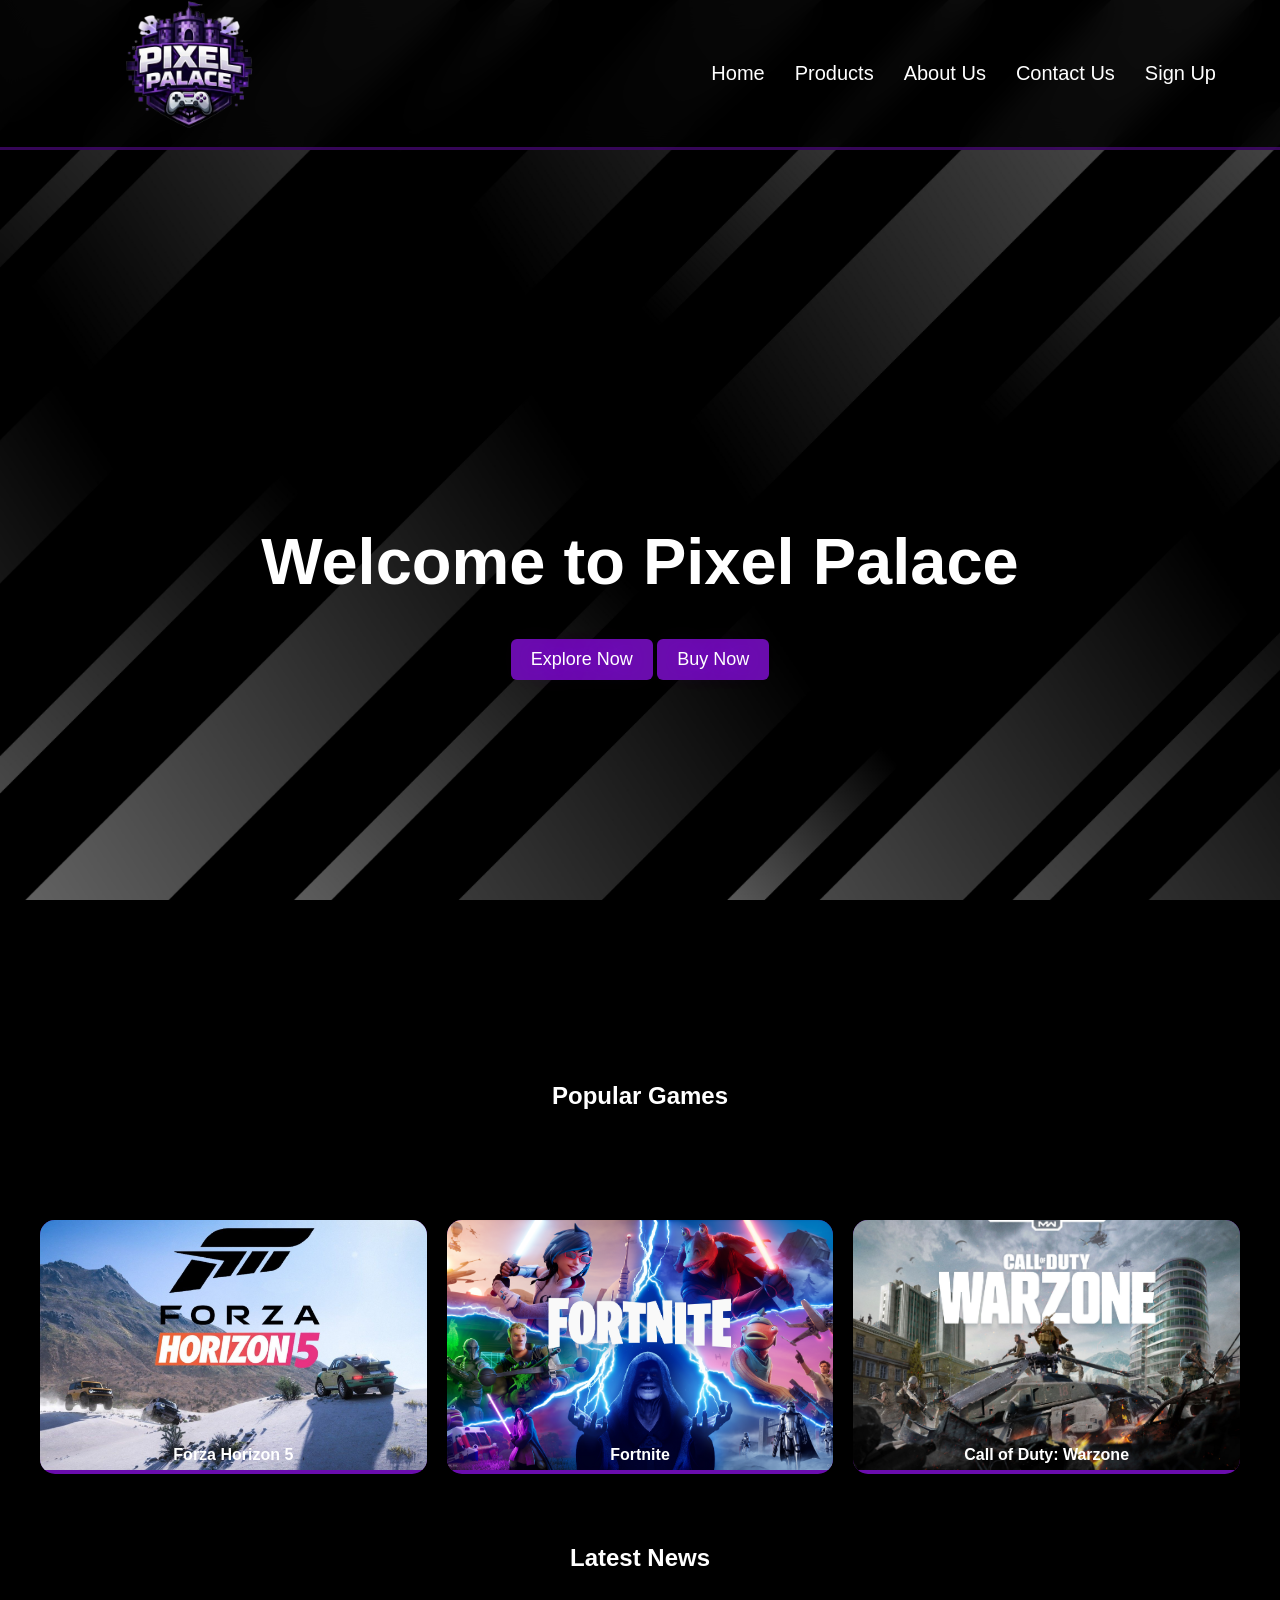
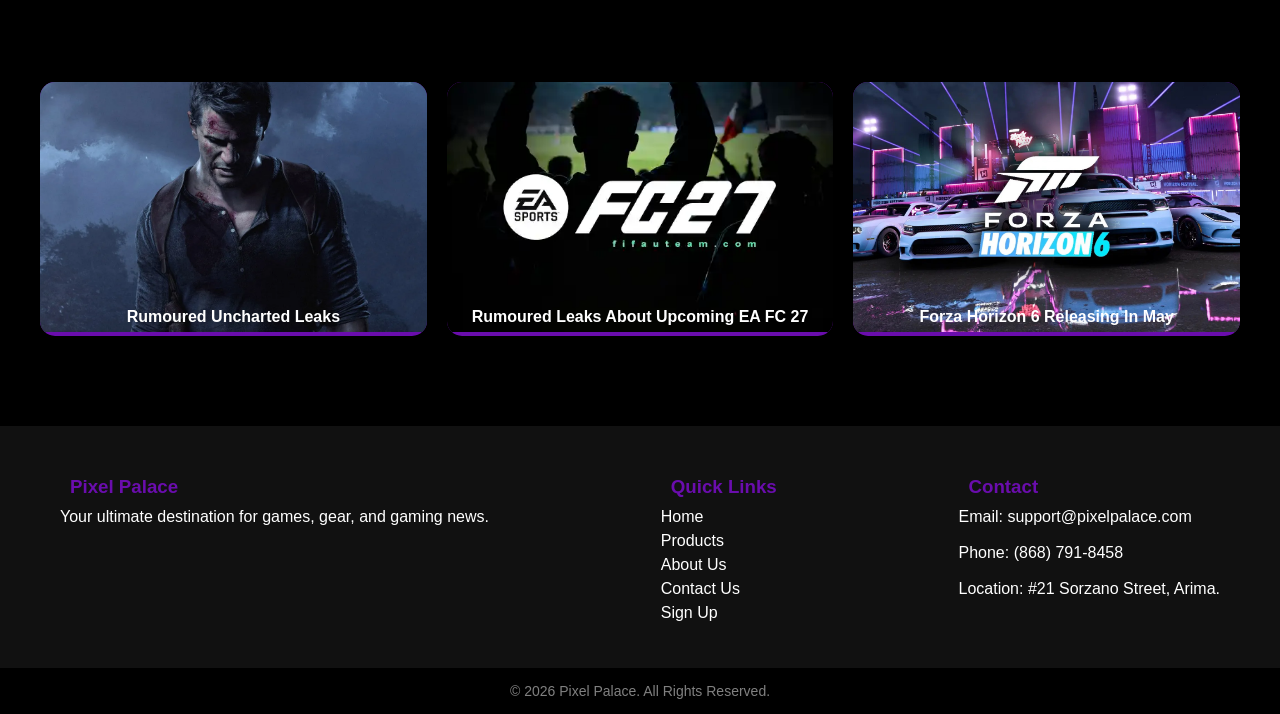
<file: index.html>
<!DOCTYPE html>
<html lang='en'>
  <head>
    <meta charset='UTF-8'/>
    <title>Home Page - Pixel Palace</title>
    <link rel='stylesheet' href='styles.css'/>
    <meta name="viewport" content="width=device-width, initial-scale=1.0">
  </head>
<body>
    <h2 style="text-align:center; padding:1px"></h2>

    <nav aria-label="Main navigation">
      <div class="logo">
        <img src="images/logo.png" alt="Pixel Palace Logo">
      </div>
      <ul class="nav-links">
        <li><a href="index.html" aria-label="Go to Home page">Home</a></li>
        <li><a href="products.html" aria-label="View Products page">Products</a></li>
        <li><a href="about.html" aria-label="Learn more About Us">About Us</a></li>
        <li><a href="contact.html" aria-label="Open Contact Us page">Contact Us</a></li>
        <li><a href="signup.html" aria-label="Go to Sign Up page">Sign Up</a></li>
      </ul>
    </nav>

    <div class="hero">
      <div class="content">
        <h1>Welcome to Pixel Palace</h1>
        <a href="#" class="btn" aria-label="Explore Pixel Palace Games" onclick="scrollToGames(); return false;">Explore Now</a>
        <a href="products.html" class="btn buy-btn" aria-label="Buy products from Pixel Palace">Buy Now</a>
      </div>
    </div>

    <h2 id="popular-games">Popular Games</h2>
    <section class="games-showcase" aria-label="Popular games showcase">
      <div class="gamescard">
        <img src="images/forza2.jpg" alt="Forza Horizon 5 cover art" aria-hidden="true">
        <p>Forza Horizon 5</p>
      </div>
      <div class="gamescard">
        <img src="images/fortnite2.jpg" alt="Fortnite">
        <p>Fortnite</p>
      </div>
      <div class="gamescard">
        <img src="images/warzone.jpg" alt="Call of Duty: Warzone">
        <p>Call of Duty: Warzone</p>
      </div>
    </section>

    <h2>Latest News</h2>
    <section class="news-showcase" aria-label="Latest gaming news">
      <div class="newscard">
        <img src="images/uncharted.png" alt="Uncharted Leaks">
        <p>Rumoured Uncharted Leaks</p>
      </div>
      <div class="newscard">
        <img src="images/fifa2.png" alt="EA FC 27">
        <p>Rumoured Leaks About Upcoming EA FC 27</p>
      </div>
      <div class="newscard">
        <img src="images/forza.jpg" alt="Forza Horizon 6">
        <p>Forza Horizon 6 Releasing In May</p>
      </div>
    </section>

    <footer class="footer" role="contentinfo">
      <div class="footer-container">
        <div class="footer-section" aria-label="About Pixel Palace">
          <h3>Pixel Palace</h3>
          <p>Your ultimate destination for games, gear, and gaming news.</p>
        </div>

        <div class="footer-section" aria-label="Quick Links">
          <h3>Quick Links</h3>
          <ul>
            <li><a href="index.html" aria-label="Go to Home page">Home</a></li>
            <li><a href="products.html" aria-label="View Products page">Products</a></li>
            <li><a href="about.html" aria-label="Learn more About Us">About Us</a></li>
            <li><a href="contact.html" aria-label="Open Contact Us page">Contact Us</a></li>
            <li><a href="signup.html" aria-label="Go to Sign Up page">Sign Up</a></li>
          </ul>
        </div>

        <div class="footer-section" aria-label="Contact Information">
          <h3>Contact</h3>
          <p>Email: support@pixelpalace.com</p>
          <br>
          <p>Phone: (868) 791-8458</p>
          <br>
          <p>Location: #21 Sorzano Street, Arima.</p>
        </div>
      </div>

      <div class="footer-bottom">
        <p>© 2026 Pixel Palace. All Rights Reserved.</p>
      </div>
    </footer>

    <script src="java.js"></script>
</body>
</html>
</file>
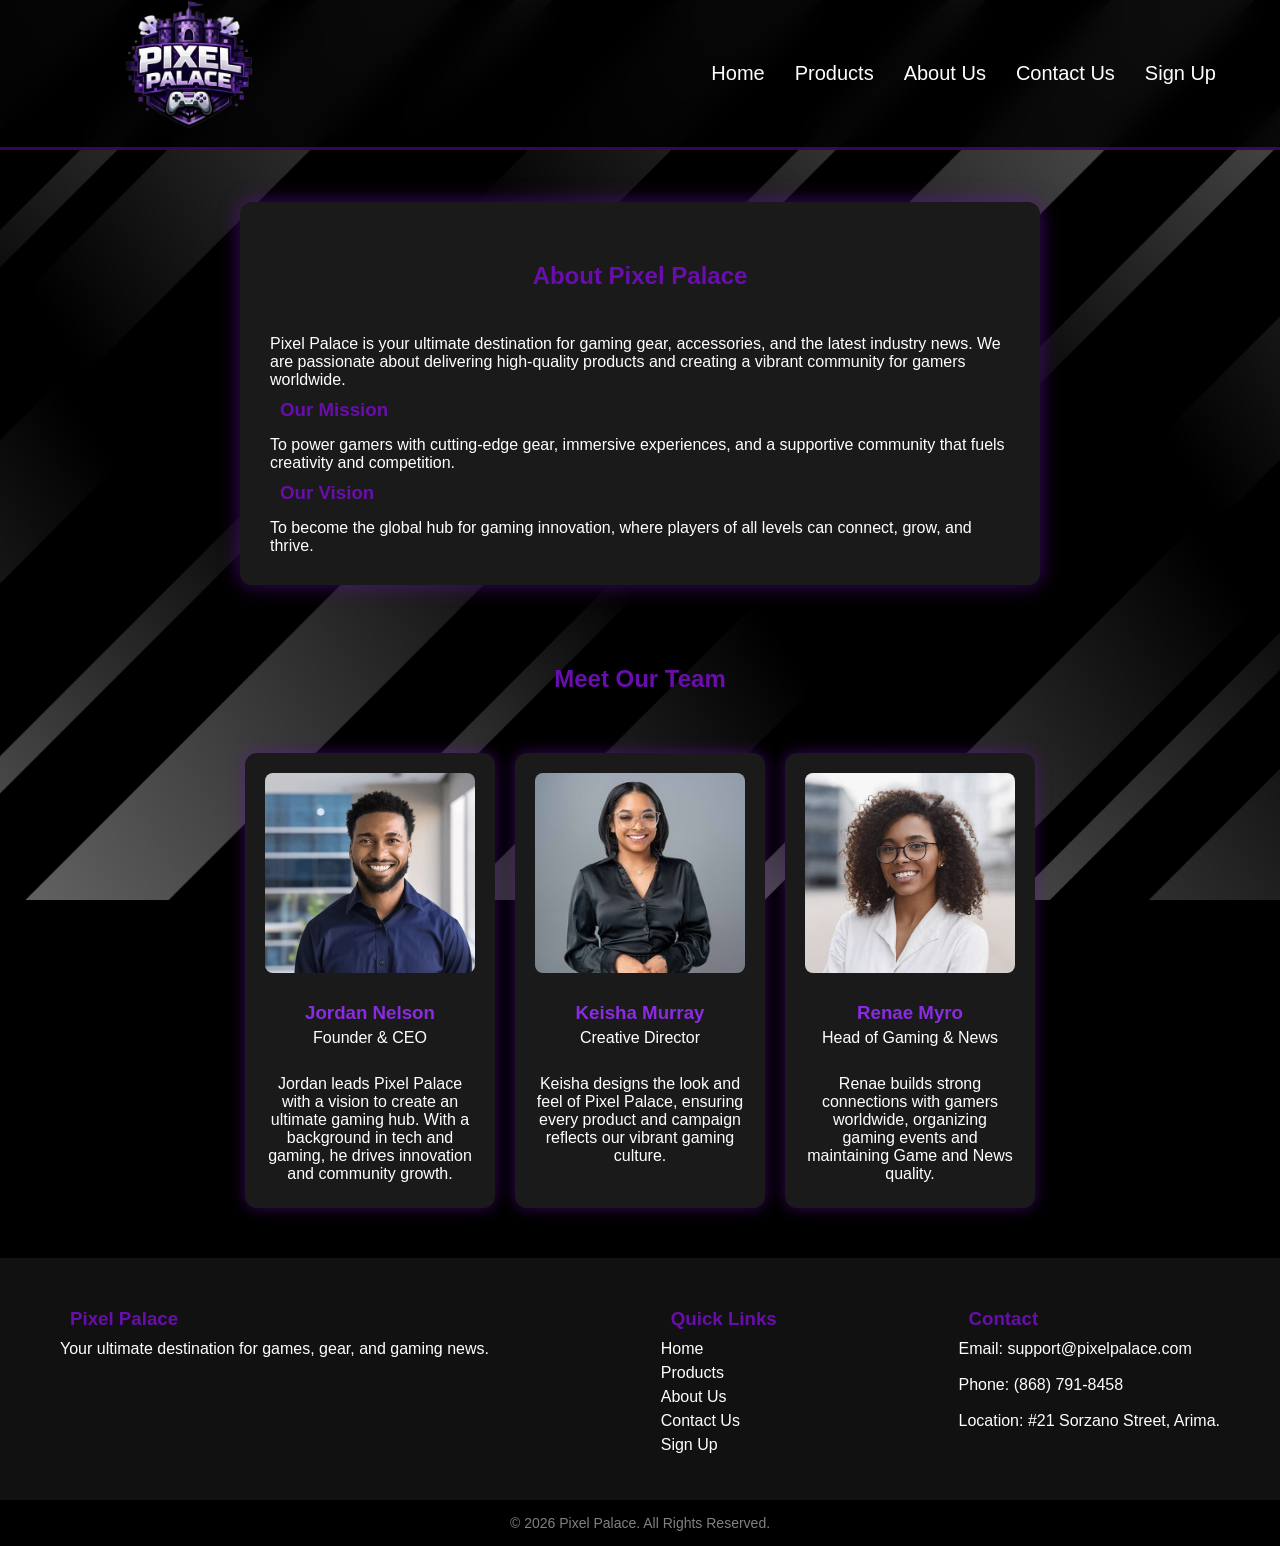
<file: about.html>
<!DOCTYPE html>
<html lang="en">
<head>
  <meta charset="UTF-8">
  <title>About Us - Pixel Palace</title>
  <link rel="stylesheet" href="styles.css">
  <meta name="viewport" content="width=device-width, initial-scale=1.0">
</head>
<body>
  <h2 style="text-align:center; padding:1px"></h2>

    <nav aria-label="Main navigation">
      <div class="logo">
        <img src="images/logo.png" alt="Pixel Palace Logo">
      </div>
      <ul class="nav-links">
        <li><a href="index.html" aria-label="Go to Home page">Home</a></li>
        <li><a href="products.html" aria-label="View Products page">Products</a></li>
        <li><a href="about.html" aria-label="Learn more About Us">About Us</a></li>
        <li><a href="contact.html" aria-label="Open Contact Us page">Contact Us</a></li>
        <li><a href="signup.html" aria-label="Go to Sign Up page">Sign Up</a></li>
      </ul>
    </nav>

  <section class="about">
    <h2>About Pixel Palace</h2>
    <p>Pixel Palace is your ultimate destination for gaming gear, accessories, and the latest industry news. We are passionate about delivering high-quality products and creating a vibrant community for gamers worldwide.</p>

    <h3>Our Mission</h3>
    <p>To power gamers with cutting-edge gear, immersive experiences, and a supportive community that fuels creativity and competition.</p>

    <h3>Our Vision</h3>
    <p>To become the global hub for gaming innovation, where players of all levels can connect, grow, and thrive.</p>
  </section>

  <section class="team">
    <h2>Meet Our Team</h2>
    <div class="team-grid">
      <div class="team-member">
        <img src="images/jordan.jpg" alt="Jordan - Founder & CEO">
        <h3>Jordan Nelson</h3>
        <p>Founder & CEO</p>
        <br>
        <p>Jordan leads Pixel Palace with a vision to create an ultimate gaming hub. With a background in tech and gaming, he drives innovation and community growth.</p>
      </div>

      <div class="team-member">
        <img src="images/keisha.jpg" alt="Keisha - Creative Director">
        <h3>Keisha Murray</h3>
        <p>Creative Director</p>
        <br>
        <p>Keisha designs the look and feel of Pixel Palace, ensuring every product and campaign reflects our vibrant gaming culture.</p>
      </div>

      <div class="team-member">
        <img src="images/renae.jpg" alt="Renae - Head of Gaming & News">
        <h3>Renae Myro</h3>
        <p>Head of Gaming & News</p>
        <br>
        <p>Renae builds strong connections with gamers worldwide, organizing gaming events and maintaining Game and News quality.</p>
      </div>
    </div>
  </section>

  <footer class="footer" role="contentinfo">
      <div class="footer-container">
        <div class="footer-section" aria-label="About Pixel Palace">
          <h3>Pixel Palace</h3>
          <p>Your ultimate destination for games, gear, and gaming news.</p>
        </div>

        <div class="footer-section" aria-label="Quick Links">
          <h3>Quick Links</h3>
          <ul>
            <li><a href="index.html" aria-label="Go to Home page">Home</a></li>
            <li><a href="products.html" aria-label="View Products page">Products</a></li>
            <li><a href="about.html" aria-label="Learn more About Us">About Us</a></li>
            <li><a href="contact.html" aria-label="Open Contact Us page">Contact Us</a></li>
            <li><a href="signup.html" aria-label="Go to Sign Up page">Sign Up</a></li>
          </ul>
        </div>

        <div class="footer-section" aria-label="Contact Information">
          <h3>Contact</h3>
          <p>Email: support@pixelpalace.com</p>
          <br>
          <p>Phone: (868) 791-8458</p>
          <br>
          <p>Location: #21 Sorzano Street, Arima.</p>
        </div>
      </div>

      <div class="footer-bottom">
        <p>© 2026 Pixel Palace. All Rights Reserved.</p>
      </div>
    </footer>

    <script src="java.js"></script>
</body>
</html>
</file>
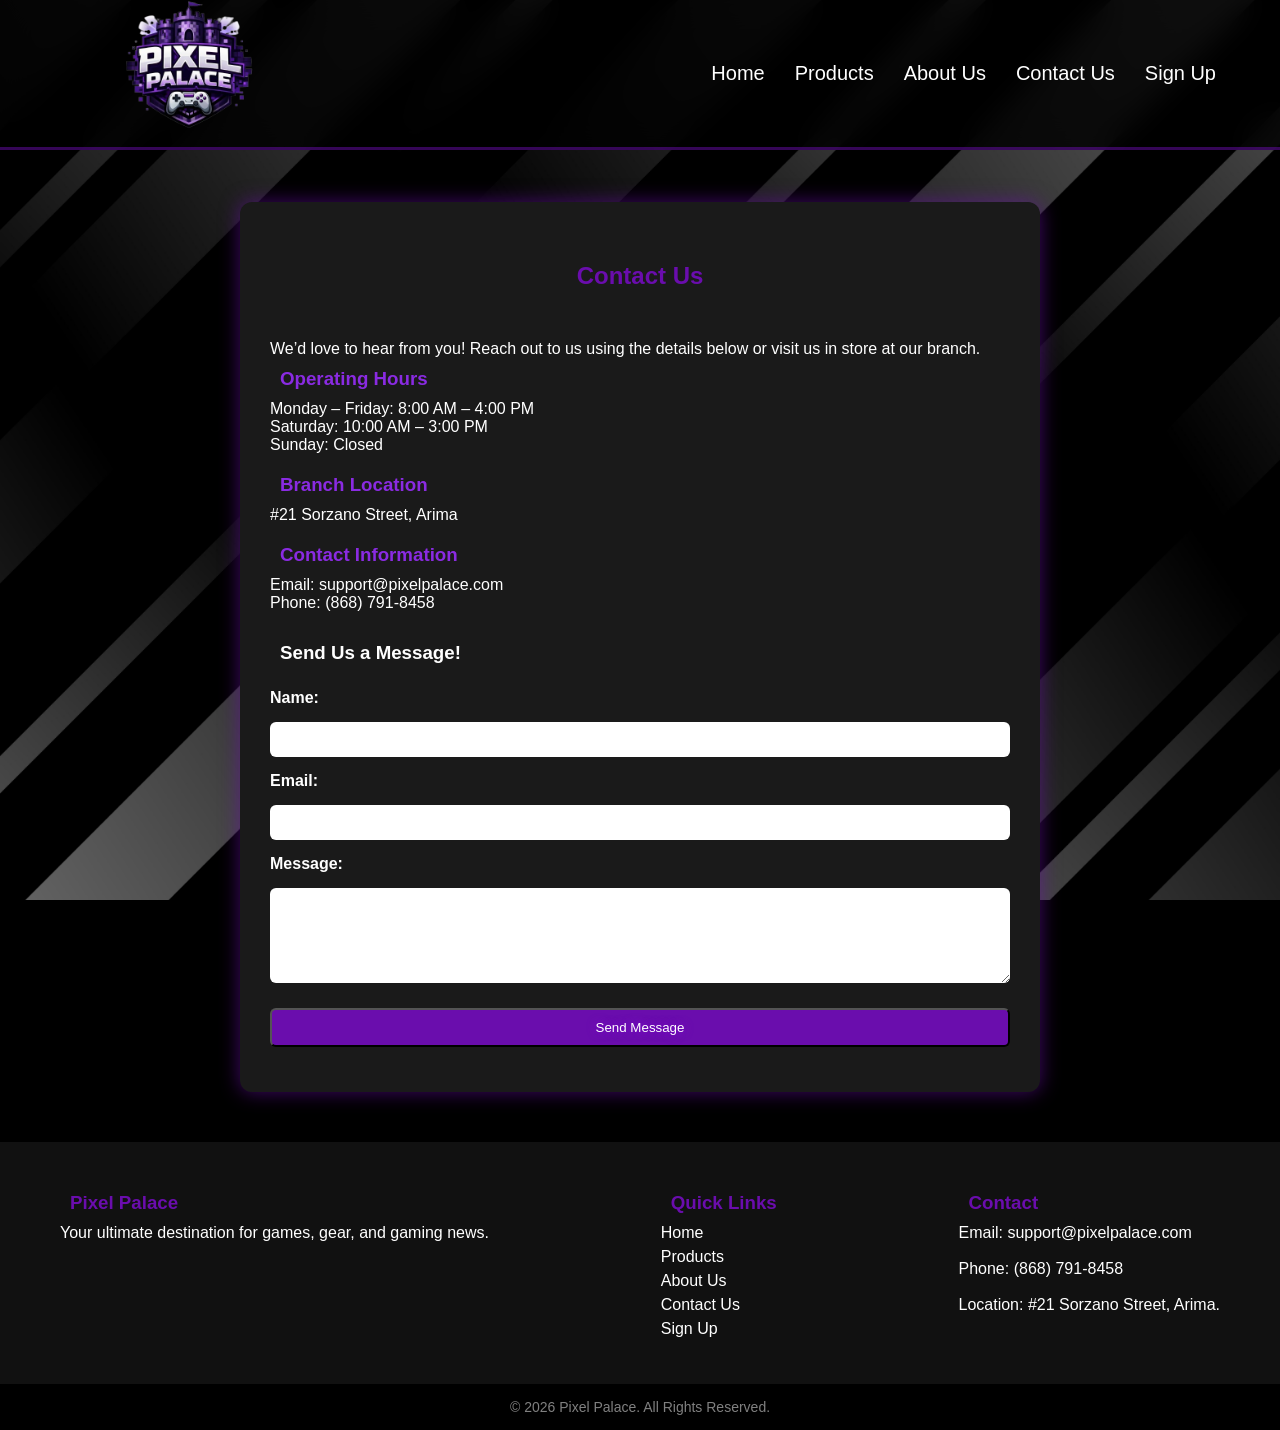
<file: contact.html>
<!DOCTYPE html>
<html lang="en">
<head>
  <meta charset="UTF-8">
  <title>Contact Us - Pixel Palace</title>
  <link rel="stylesheet" href="styles.css">
  <meta name="viewport" content="width=device-width, initial-scale=1.0">
</head>
<body>
  <h2 style="text-align:center; padding:1px"></h2>

    <nav aria-label="Main navigation">
      <div class="logo">
        <img src="images/logo.png" alt="Pixel Palace Logo">
      </div>
      <ul class="nav-links">
        <li><a href="index.html" aria-label="Go to Home page">Home</a></li>
        <li><a href="products.html" aria-label="View Products page">Products</a></li>
        <li><a href="about.html" aria-label="Learn more About Us">About Us</a></li>
        <li><a href="contact.html" aria-label="Open Contact Us page">Contact Us</a></li>
        <li><a href="signup.html" aria-label="Go to Sign Up page">Sign Up</a></li>
      </ul>
    </nav>

  <section class="contact">
    <h2>Contact Us</h2>
    <p>We’d love to hear from you! Reach out to us using the details below or visit us in store at our branch.</p>

    <div class="contact-details">
      <h3>Operating Hours</h3>
      <p>Monday – Friday: 8:00 AM – 4:00 PM</p>
      <p>Saturday: 10:00 AM – 3:00 PM</p>
      <p>Sunday: Closed</p>
    </div>

    <div class="contact-details">
      <h3>Branch Location</h3>
      <p>#21 Sorzano Street, Arima</p>
    </div>

    <div class="contact-details">
      <h3>Contact Information</h3>
      <p>Email: support@pixelpalace.com</p>
      <p>Phone: (868) 791-8458</p>
    </div>

    <form>
      <h3>Send Us a Message!</h3>
      <label for="name">Name:</label>
      <input type="text" id="name" required>

      <label for="email">Email:</label>
      <input type="email" id="email" required>

      <label for="message">Message:</label>
      <textarea id="message" rows="5" required></textarea>

      <button class="btn">Send Message</button>
    </form>
      <!-- Message Sent Place Holder -->
<div id="contactSuccess" class="success-message"></div>
  </section>

  <footer class="footer" role="contentinfo">
      <div class="footer-container">
        <div class="footer-section" aria-label="About Pixel Palace">
          <h3>Pixel Palace</h3>
          <p>Your ultimate destination for games, gear, and gaming news.</p>
        </div>

        <div class="footer-section" aria-label="Quick Links">
          <h3>Quick Links</h3>
          <ul>
            <li><a href="index.html" aria-label="Go to Home page">Home</a></li>
            <li><a href="products.html" aria-label="View Products page">Products</a></li>
            <li><a href="about.html" aria-label="Learn more About Us">About Us</a></li>
            <li><a href="contact.html" aria-label="Open Contact Us page">Contact Us</a></li>
            <li><a href="signup.html" aria-label="Go to Sign Up page">Sign Up</a></li>
          </ul>
        </div>

        <div class="footer-section" aria-label="Contact Information">
          <h3>Contact</h3>
          <p>Email: support@pixelpalace.com</p>
          <br>
          <p>Phone: (868) 791-8458</p>
          <br>
          <p>Location: #21 Sorzano Street, Arima.</p>
        </div>
      </div>

      <div class="footer-bottom">
        <p>© 2026 Pixel Palace. All Rights Reserved.</p>
      </div>
    </footer>

    <script src="java.js"></script>
</body>
</html>
</file>
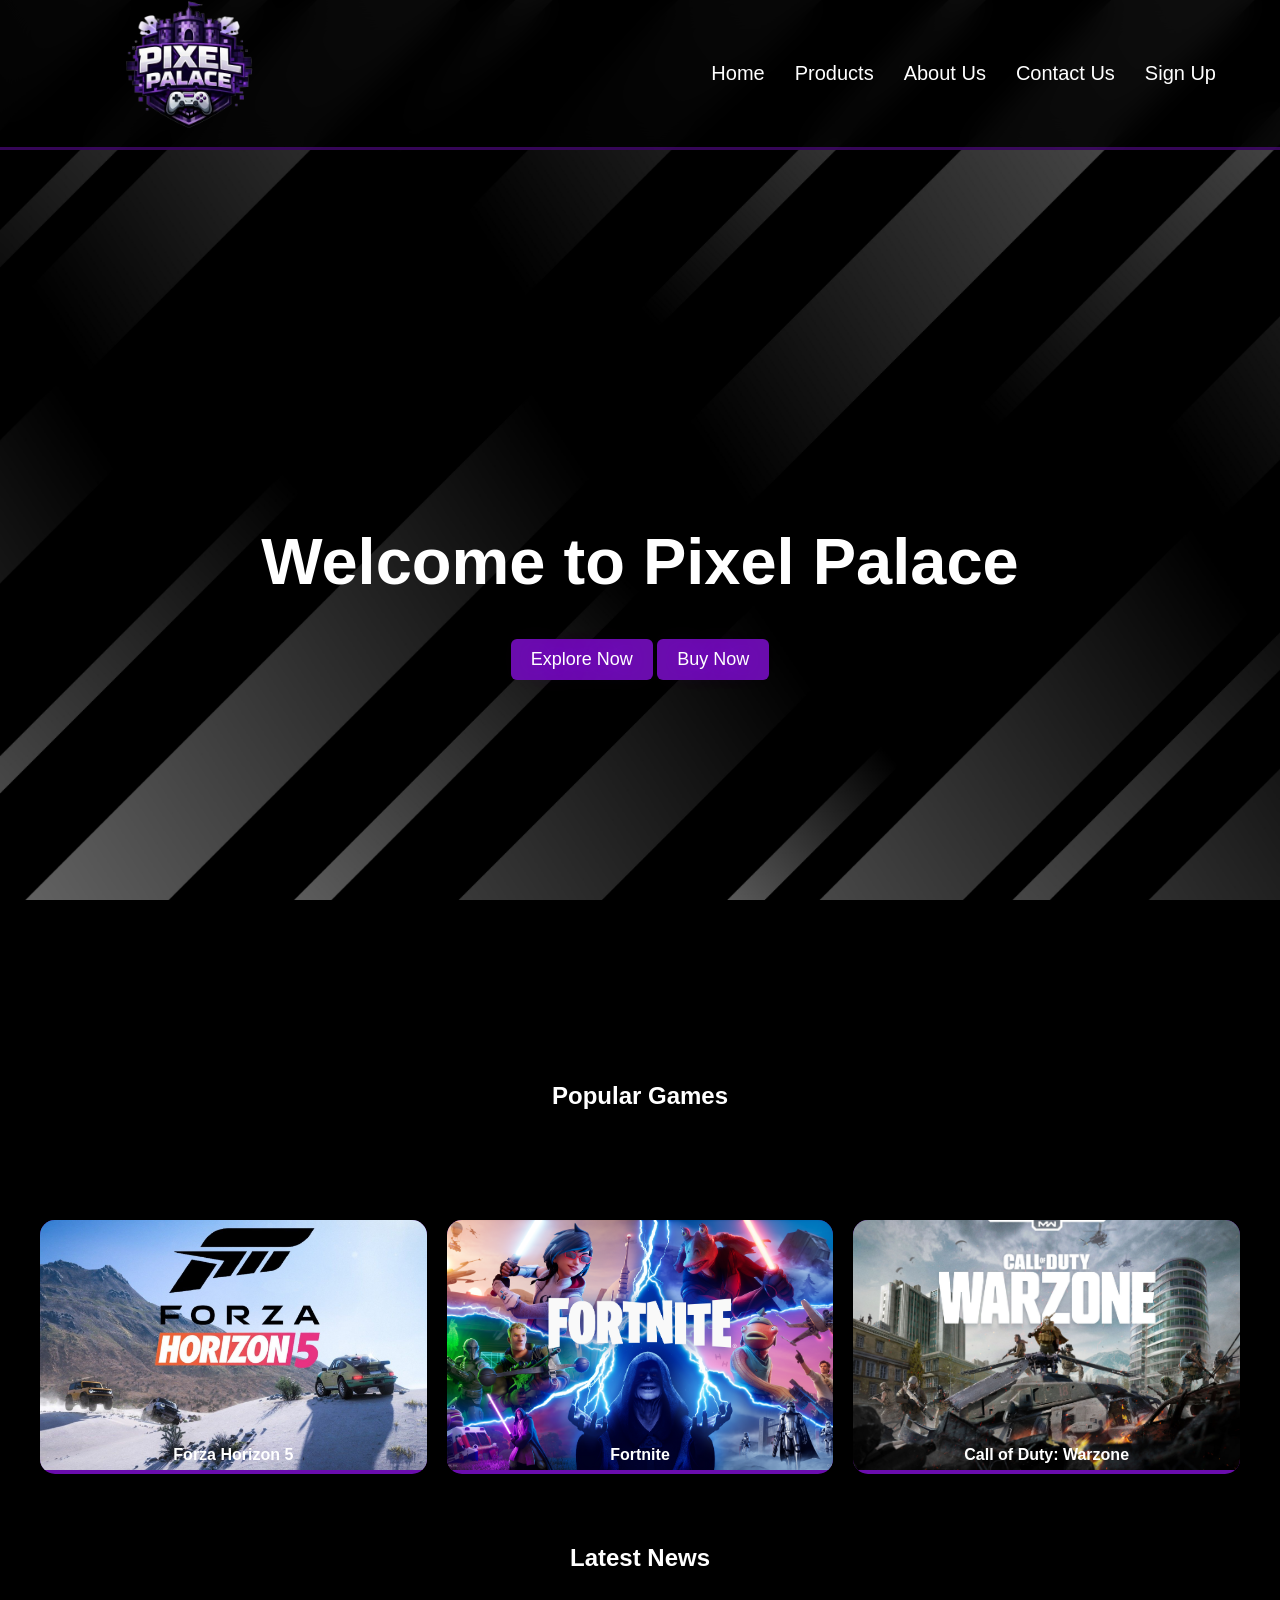
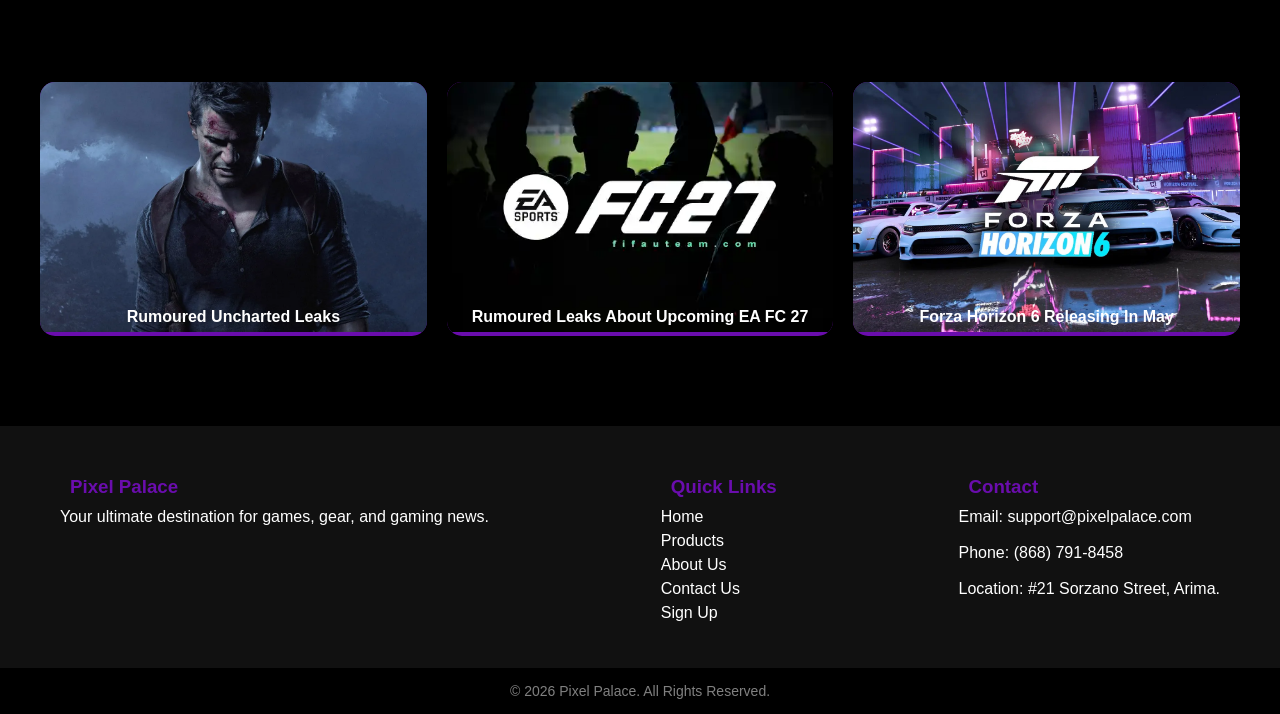
<file: homepage.html>
<!DOCTYPE html>
<html lang='en'>
  <head>
    <meta charset='UTF-8'/>
    <title>Home Page - Pixel Palace</title>
    <link rel='stylesheet' href='styles.css'/>
  </head>
<body>
    <h2 style="text-align:center; padding:1px"></h2>

    <nav aria-label="Main navigation">
      <div class="logo">
        <img src="images/logo.png" alt="Pixel Palace Logo">
      </div>
      <ul class="nav-links">
        <li><a href="homepage.html" aria-label="Go to Home page">Home</a></li>
        <li><a href="products.html" aria-label="View Products page">Products</a></li>
        <li><a href="about.html" aria-label="Learn more About Us">About Us</a></li>
        <li><a href="contact.html" aria-label="Open Contact Us page">Contact Us</a></li>
        <li><a href="signup.html" aria-label="Go to Sign Up page">Sign Up</a></li>
      </ul>
    </nav>

    <div class="hero">
      <div class="content">
        <h1>Welcome to Pixel Palace</h1>
        <a href="#" class="btn" aria-label="Explore Pixel Palace Games" onclick="scrollToGames(); return false;">Explore Now</a>
        <a href="products.html" class="btn buy-btn" aria-label="Buy products from Pixel Palace">Buy Now</a>
      </div>
    </div>

    <h2 id="popular-games">Popular Games</h2>
    <section class="games-showcase" aria-label="Popular games showcase">
      <div class="gamescard">
        <img src="images/forza2.jpg" alt="Forza Horizon 5 cover art" aria-hidden="true">
        <p>Forza Horizon 5</p>
      </div>
      <div class="gamescard">
        <img src="images/fortnite2.jpg" alt="Fortnite">
        <p>Fortnite</p>
      </div>
      <div class="gamescard">
        <img src="images/warzone.jpg" alt="Call of Duty: Warzone">
        <p>Call of Duty: Warzone</p>
      </div>
    </section>

    <h2>Latest News</h2>
    <section class="news-showcase" aria-label="Latest gaming news">
      <div class="newscard">
        <img src="images/uncharted.png" alt="Uncharted Leaks">
        <p>Rumoured Uncharted Leaks</p>
      </div>
      <div class="newscard">
        <img src="images/fifa2.png" alt="EA FC 27">
        <p>Rumoured Leaks About Upcoming EA FC 27</p>
      </div>
      <div class="newscard">
        <img src="images/forza.jpg" alt="Forza Horizon 6">
        <p>Forza Horizon 6 Releasing In May</p>
      </div>
    </section>

    <footer class="footer" role="contentinfo">
      <div class="footer-container">
        <div class="footer-section" aria-label="About Pixel Palace">
          <h3>Pixel Palace</h3>
          <p>Your ultimate destination for games, gear, and gaming news.</p>
        </div>

        <div class="footer-section" aria-label="Quick Links">
          <h3>Quick Links</h3>
          <ul>
            <li><a href="homepage.html" aria-label="Go to Home page">Home</a></li>
            <li><a href="products.html" aria-label="View Products page">Products</a></li>
            <li><a href="about.html" aria-label="Learn more About Us">About Us</a></li>
            <li><a href="contact.html" aria-label="Open Contact Us page">Contact Us</a></li>
            <li><a href="signup.html" aria-label="Go to Sign Up page">Sign Up</a></li>
          </ul>
        </div>

        <div class="footer-section" aria-label="Contact Information">
          <h3>Contact</h3>
          <p>Email: support@pixelpalace.com</p>
          <br>
          <p>Phone: (868) 791-8458</p>
          <br>
          <p>Location: #21 Sorzano Street, Arima.</p>
        </div>
      </div>

      <div class="footer-bottom">
        <p>© 2026 Pixel Palace. All Rights Reserved.</p>
      </div>
    </footer>

    <script src="java.js"></script>
</body>
</html>
</file>
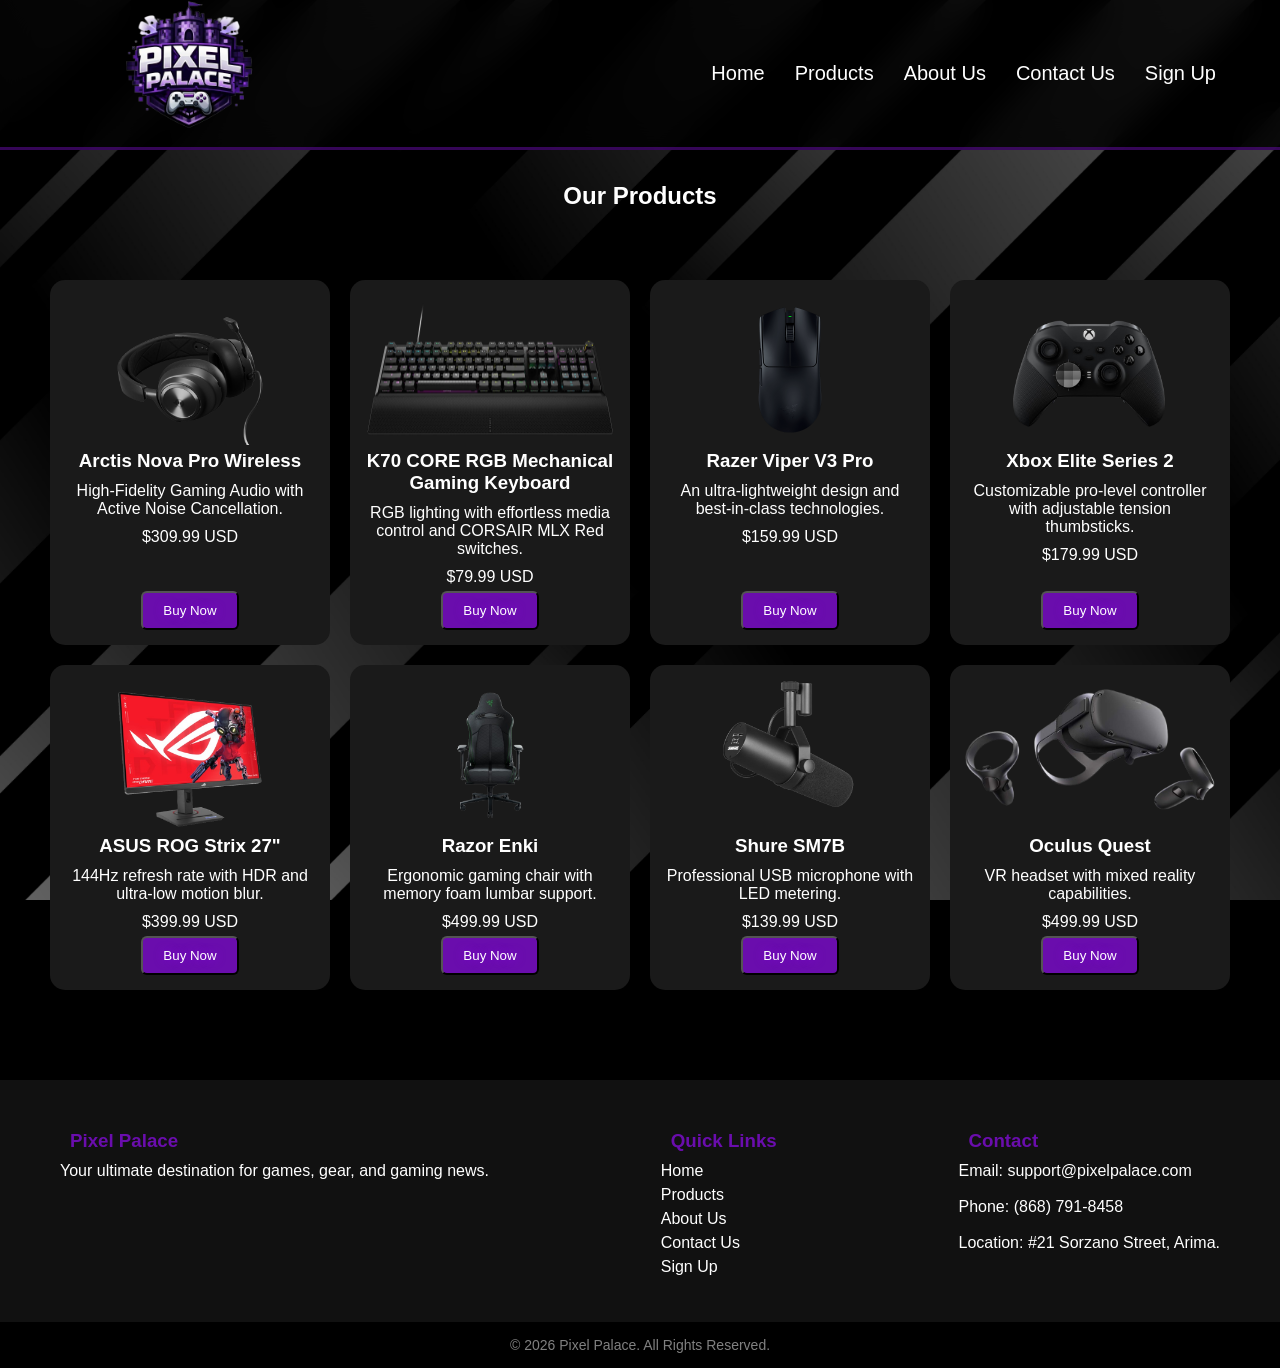
<file: products.html>
<!DOCTYPE html>
<html lang='en'>
  <head>
    <meta charset='UTF-8'/>
    <title>Products - Pixel Palace</title>
    <meta name="viewport" content="width=device-width, initial-scale=1.0">
    
   </head><link rel='stylesheet' href = 'styles.css'/>
<section>

       <body>
    <h2 style="text-align:center; padding:1px"></h2>

    <nav aria-label="Main navigation">
      <div class="logo">
        <img src="images/logo.png" alt="Pixel Palace Logo">
      </div>
      <ul class="nav-links">
        <li><a href="index.html" aria-label="Go to Home page">Home</a></li>
        <li><a href="products.html" aria-label="View Products page">Products</a></li>
        <li><a href="about.html" aria-label="Learn more About Us">About Us</a></li>
        <li><a href="contact.html" aria-label="Open Contact Us page">Contact Us</a></li>
        <li><a href="signup.html" aria-label="Go to Sign Up page">Sign Up</a></li>
      </ul>
    </nav>
<h2>Our Products</h2>

<section class="products">
  <div class="grid">

    <div class="card">
      <img src="images/headset2.png" alt="Gaming Headset">
      <h3>Arctis Nova Pro Wireless</h3>
      <p>High-Fidelity Gaming Audio with Active Noise Cancellation.</p>
      <p>$309.99 USD</p>
      <button class="btn">Buy Now</button>
    </div>

    <div class="card">
      <img src="images/keyboard.png" alt="Mechanical Keyboard">
      <h3>K70 CORE RGB Mechanical Gaming Keyboard</h3>
      <p>RGB lighting with effortless media control and CORSAIR MLX Red switches.</p>
      <p>$79.99 USD</p>
      <button class="btn">Buy Now</button>
    </div>

    <div class="card">
      <img src="images/mouse.png" alt="Gaming Mouse">
      <h3>Razer Viper V3 Pro</h3>
      <p>An ultra-lightweight design and best-in-class technologies.</p>
      <p>$159.99 USD</p>
      <button class="btn">Buy Now</button>
    </div>

    <div class="card">
      <img src="images/controller.png" alt="Gaming Controller">
      <h3>Xbox Elite Series 2</h3>
      <p>Customizable pro-level controller with adjustable tension thumbsticks.</p>
      <p>$179.99 USD</p>
      <button class="btn">Buy Now</button>
    </div>

    <div class="card">
      <img src="images/monitor.png" alt="Gaming Monitor">
      <h3>ASUS ROG Strix 27"</h3>
      <p>144Hz refresh rate with HDR and ultra-low motion blur.</p>
      <p>$399.99 USD</p>
      <button class="btn">Buy Now</button>
    </div>

    <div class="card">
      <img src="images/chair.png" alt="Gaming Chair">
      <h3>Razor Enki</h3>
      <p>Ergonomic gaming chair with memory foam lumbar support.</p>
      <p>$499.99 USD</p>
      <button class="btn">Buy Now</button>
    </div>

    <div class="card">
      <img src="images/mic.png" alt="Gaming Microphone">
      <h3>Shure SM7B</h3>
      <p>Professional USB microphone with LED metering.</p>
      <p>$139.99 USD</p>
      <button class="btn">Buy Now</button>
    </div>

    <div class="card">
      <img src="images/vr.png" alt="VR Headset">
      <h3>Oculus Quest</h3>
      <p>VR headset with mixed reality capabilities.</p>
      <p>$499.99 USD</p>
      <button class="btn">Buy Now</button>
    </div>

  </div>
</section>


<footer class="footer" role="contentinfo">
      <div class="footer-container">
        <div class="footer-section" aria-label="About Pixel Palace">
          <h3>Pixel Palace</h3>
          <p>Your ultimate destination for games, gear, and gaming news.</p>
        </div>

        <div class="footer-section" aria-label="Quick Links">
          <h3>Quick Links</h3>
          <ul>
            <li><a href="index.html" aria-label="Go to Home page">Home</a></li>
            <li><a href="products.html" aria-label="View Products page">Products</a></li>
            <li><a href="about.html" aria-label="Learn more About Us">About Us</a></li>
            <li><a href="contact.html" aria-label="Open Contact Us page">Contact Us</a></li>
            <li><a href="signup.html" aria-label="Go to Sign Up page">Sign Up</a></li>
          </ul>
        </div>

        <div class="footer-section" aria-label="Contact Information">
          <h3>Contact</h3>
          <p>Email: support@pixelpalace.com</p>
          <br>
          <p>Phone: (868) 791-8458</p>
          <br>
          <p>Location: #21 Sorzano Street, Arima.</p>
        </div>
      </div>

      <div class="footer-bottom">
        <p>© 2026 Pixel Palace. All Rights Reserved.</p>
      </div>
    </footer>

    <script src="java.js"></script>
</body>
</html>
</file>
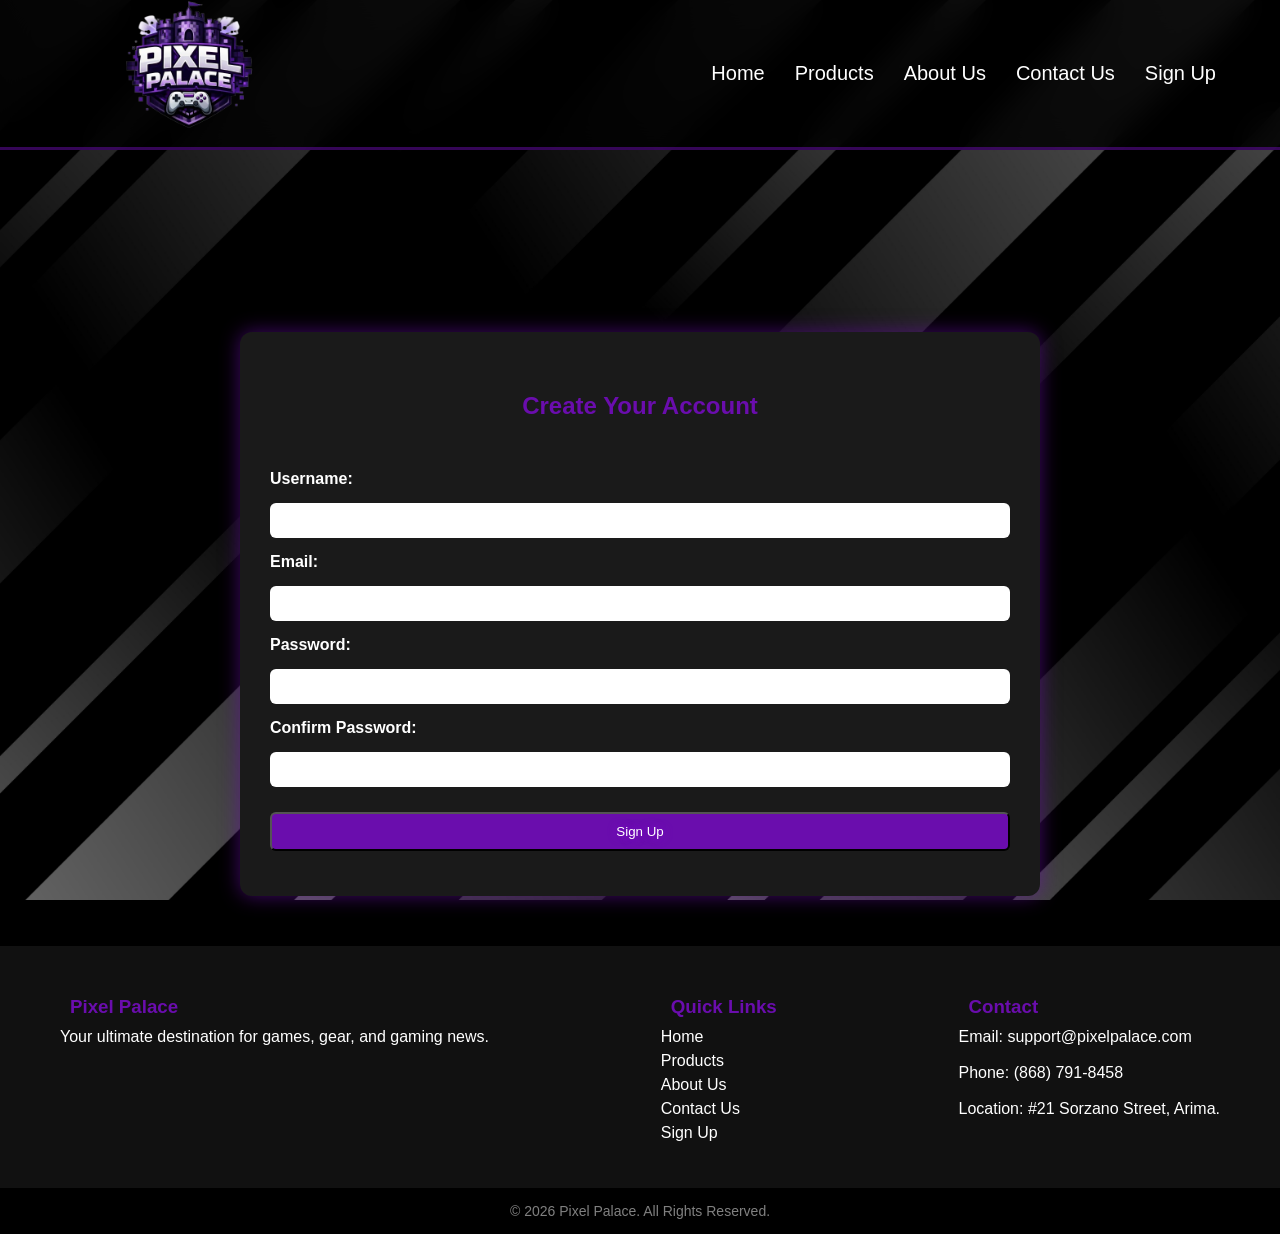
<file: signup.html>
<!DOCTYPE html>
<html lang="en">
<head>
  <meta charset="UTF-8">
  <title>Sign Up - Pixel Palace</title>
  <link rel="stylesheet" href="styles.css">
  <meta name="viewport" content="width=device-width, initial-scale=1.0">
  
  <script src="java.js" defer></script>
</head>
<body>
   <h2 style="text-align:center; padding:1px"></h2>

    <nav aria-label="Main navigation">
      <div class="logo">
        <img src="images/logo.png" alt="Pixel Palace Logo">
      </div>
      <ul class="nav-links">
        <li><a href="index.html" aria-label="Go to Home page">Home</a></li>
        <li><a href="products.html" aria-label="View Products page">Products</a></li>
        <li><a href="about.html" aria-label="Learn more About Us">About Us</a></li>
        <li><a href="contact.html" aria-label="Open Contact Us page">Contact Us</a></li>
        <li><a href="signup.html" aria-label="Go to Sign Up page">Sign Up</a></li>
      </ul>
    </nav>

  <section class="signup">
    <h2>Create Your Account</h2>
    <form id="signupForm">
      <label for="username">Username:</label>
      <input type="text" id="username" required>

      <label for="email">Email:</label>
      <input type="email" id="email" required>

      <label for="password">Password:</label>
      <input type="password" id="password" required>

      <label for="confirm">Confirm Password:</label>
      <input type="password" id="confirm" required>

      <button class="btn" type="submit">Sign Up</button>
    </form>
      <!-- Success message placeholder -->
  <div id="successMessage" class="success-message"></div>
</section>
  </section>

 <footer class="footer" role="contentinfo">
      <div class="footer-container">
        <div class="footer-section" aria-label="About Pixel Palace">
          <h3>Pixel Palace</h3>
          <p>Your ultimate destination for games, gear, and gaming news.</p>
        </div>

        <div class="footer-section" aria-label="Quick Links">
          <h3>Quick Links</h3>
          <ul>
            <li><a href="index.html" aria-label="Go to Home page">Home</a></li>
            <li><a href="products.html" aria-label="View Products page">Products</a></li>
            <li><a href="about.html" aria-label="Learn more About Us">About Us</a></li>
            <li><a href="contact.html" aria-label="Open Contact Us page">Contact Us</a></li>
            <li><a href="signup.html" aria-label="Go to Sign Up page">Sign Up</a></li>
          </ul>
        </div>

        <div class="footer-section" aria-label="Contact Information">
          <h3>Contact</h3>
          <p>Email: support@pixelpalace.com</p>
          <br>
          <p>Phone: (868) 791-8458</p>
          <br>
          <p>Location: #21 Sorzano Street, Arima.</p>
        </div>
      </div>

      <div class="footer-bottom">
        <p>© 2026 Pixel Palace. All Rights Reserved.</p>
      </div>
    </footer>

    <script src="java.js"></script>
</body>
</html>
</file>
<file: styles.css>
/* ------HOMEPAGE------ */
*{
    margin: 0;
    padding:0;
    box-sizing:border-box;
}

body {
    font-family: sans-serif;
    background: rgb(0, 0, 0);
    color:white;
    background-image: url("./images/back2.jpg");
    background-repeat: repeat;
    background-size: cover;
    background-position: center;
    justify-content: center;
    align-items: center;
    background-attachment: fixed; 
    padding-top: 150px; /* equal to nav height */
}
nav {

  position: fixed;
  top: 0;
  left: 0;
  width: 100%;
  z-index: 1000; /* ensures nav stays above images/content */
 
  width: 100%;           /* full width */
  height: 150px;         /* desktop height */
  padding: 30px 5%;
  background: rgba(0, 0, 0, 0.85);
  font-weight: bold;
  border-bottom: 3px solid rgba(106, 13, 173, 0.5);
  backdrop-filter: blur(15px);
  display: flex;
  align-items: center;
  justify-content: space-between;
  
}


.logo {
    font-size: 40px;
    font-weight: bold;
    color: rgb(106,13, 173);
    letter-spacing: 1px;
    
}
.nav-links {
    list-style: none;
    display: flex;
    gap:30px;
}
.nav-links li a {
    position: relative;
    font-size: 20px;
    font-weight: normal;
    text-decoration: none;
    color: white;
    transition: 0.3s;
}
.nav-links li a:hover {
    color: rgb(106,13, 173);
    text-shadow: 0 0 25px rgb(138, 9, 230);
}
.hero {
    min-height: 100vh;
    background-image: url(../images/back2.jpg);
    background-repeat: no-repeat;
    background-size: cover;
    background-position: center;
    background-attachment: fixed; 
    display: flex;
    justify-content: center;
    align-items: center;
}

.content {
    text-align: center;
    color: white;
}
.content h1{
    font-size: 65px;
    margin-bottom: 30px;
}
.content h2{
    font-size: 45px;
    margin-bottom: 10px;
}


.content .btn {
    font-size: 18px;
    padding: 10px 20px;
    color:white;
    text-shadow:0 0 25px rgb(138, 9, 230) ;
    background-color: rgb(106,13, 173);
    text-decoration: none;
    border-radius: 6px;
}
.content .btn:hover {
    background-color: rgb(152, 31, 238);
    color: rgb(0, 0, 0);
    text-shadow: 0 0 25px rgb(162, 39, 250);
    transition: 0.3s ease;
}

/* -------FEATURED GAMES------ */

.games-showcase {
    display: flex;
    gap: 20px;
    padding: 40px;
}

/* Each box */
.gamescard {
    background: #6a0dad;
    flex: 1;
    border-radius: 15px;
    overflow: hidden;
    position: relative;
    text-align: center;
}

/* Images inside box */
.gamescard img {
    width: 100%;
    height: 250px;
    object-fit: cover;
}

/* Text overlay */
.gamescard p {
    position: absolute;
    bottom: 10px;
    width: 100%;
    color: white;
    font-weight: bold;
}
.gamescard {
    transition: transform 0.3s ease;
}

.gamescard:hover {
    transform: scale(1.05);
}

/* HOVER EFFECT */
.gamescard:hover {
    transform: scale(1.08);
    box-shadow: 0 0 20px rgba(106, 13, 173, 0.8);
}


h2 {
    
    text-align: center;
    /* border-top: 3px solid rgba(106, 13, 173, 5);  */
     margin-bottom:0px;
     padding: 30px 5%;
}

.games-showcase{
text-align:center;
margin-top:40px;
}





/* -------NEWS------ */ 

.news-showcase {
    display: flex;
    gap: 20px;
    padding: 40px;
}

/* Each box */
.newscard {
    background: #6a0dad;
    flex: 1;
    border-radius: 15px;
    overflow: hidden;
    position: relative;
    text-align: center;
}

/* Images inside box */
.newscard img {
    width: 100%;
    height: 250px;
    object-fit: cover;
}

/* Text overlay */
.newscard p {
    position: absolute;
    bottom: 10px;
    width: 100%;
    color: white;
    font-weight: bold;
}
.newscard {
    transition: transform 0.3s ease;
}

.newscard:hover {
    transform: scale(1.05);
}

/* HOVER EFFECT */
.newscard:hover {
    transform: scale(1.08);
    box-shadow: 0 0 20px rgba(106, 13, 173, 0.8);
}


h2 {
    
    text-align: center;
     /* border-top: 3px solid rgba(106, 13, 173, 5); */
     margin-bottom:0px;
     padding: 30px 5%;
}

.news-showcase{
text-align:center;
margin-top:40px;
}



/* -------FOOTER CSS------- */
.footer{
background:#111;
color:white;
margin-top:50px;
}

.footer-container{
max-width:1200px;
margin:auto;
display:flex;
justify-content:space-between;
gap:30px;
padding:40px 20px;
flex-wrap:wrap;
}

.footer-section h3{
margin-bottom:10px;
color:#6A0DAD;
}

.footer-section ul{
list-style:none;
}

.footer-section ul li{
margin-bottom:6px;
}

.footer-section a{
text-decoration:none;
color:white;
transition: 0.3s;
}

.footer-section a:hover{
color:#6A0DAD;
text-shadow: 0 0 25px rgb(138, 9, 230);
}

.footer-bottom{
text-align:center;
padding:15px;
background:black;
font-size:14px;
color:grey;
}


h3 {
    margin: 10px;
}

header {
    background: #6a0dad;
    padding: 10px 20px;
    display: flex;
    align-items: center;
    justify-content: space-between;
}


.logo img{ 
    width: 250px; height: auto; 
}



/* ----HOMEPAGE------ */

/* PRODUCTS */
.card {
    background: #1a1a1a;
    padding: 20px;
    text-align: center;
    border-radius: 12px;
    transition: transform 0.3s ease, box-shadow 0.3s ease;
    position: relative;
    overflow: hidden;
}

/* Hover Lift Effect */
.card:hover {
    transform: translateY(-10px) scale(1.03);
    box-shadow: 0 10px 25px rgba(106, 13, 173, 0.6);
}

/* Glow Animation */
.card::before {
    content: "";
    position: absolute;
    inset: 0;
    border-radius: 12px;
    padding: 2px;
    background: linear-gradient(45deg, #6a0dad, #ffffff, #6a0dad);
    -webkit-mask: linear-gradient(#000 0 0) content-box, linear-gradient(#000 0 0);
    -webkit-mask-composite: xor;
            mask-composite: exclude;
    opacity: 0;
    transition: opacity 0.3s ease;
}

.card:hover::before {
    opacity: 1;
}

/* Base button style */
.btn {
  background: #6a0dad;
  color: white;
  padding: 10px 20px;
  margin-top: 10px;
  display: inline-block;   /* not flex */
  border-radius: 6px;
  text-decoration: none;
  transition: all 0.3s ease;
  cursor: pointer;
  text-shadow: 0 0 10px rgba(138, 9, 230, 0.8);
}

/* Neon hover glow */
.btn:hover {
  background: #8a2be2;
  color: #000;
  transform: scale(1.1);
  box-shadow: 0 0 20px #6a0dad, 0 0 40px #8a2be2, 0 0 60px #a23ffa;
  text-shadow: 0 0 25px #a23ffa;
}

/* Focus state for keyboard navigation */
.btn:focus {
  outline: 3px solid #6a0dad;
  outline-offset: 2px;
}

/* Fade-in Animation (on page load) */
@keyframes fadeUp {
    from {
        opacity: 0;
        transform: translateY(30px);
    }
    to {
        opacity: 1;
        transform: translateY(0);
    }
}

.card {
    animation: fadeUp 0.6s ease forwards;
}

/* Stagger Effect (cards appear one after another) */
.card:nth-child(1) { animation-delay: 0.1s; }
.card:nth-child(2) { animation-delay: 0.3s; }
.card:nth-child(3) { animation-delay: 0.5s; }
.card:nth-child(4) { animation-delay: 0.7s; }






.footer-section {
    font-family: sans-serif;
}

.products {
  padding: 40px;
}

.grid {
  display: flex;
  flex-wrap: wrap;        /* allows multiple rows */
  justify-content: center;/* centers the cards */
  gap: 20px;              /* spacing between cards */
}

.grid .card {
  flex: 0 0 calc(25% - 20px); /* 4 cards per row */
  max-width: 250px;           /* consistent card size */
}

/* Tablet*/
@media (max-width: 1024px) {
  .grid .card {
    flex: 0 0 calc(50% - 20px);
    max-width: 300px;
  }
}

/* Mobile*/
@media (max-width: 600px) {
  .grid .card {
    flex: 0 0 100%;
    max-width: 100%;
  }
}


/* Product grid container */
.grid {
  display: flex;
  flex-wrap: wrap;
  justify-content: center;
  gap: 20px;
}

/* Each product card */
.grid .card {
  flex: 0 0 calc(25% - 20px); /* 4 per row on desktop */
  max-width: 300px;
  background: #1a1a1a;
  border-radius: 15px;
  padding: 15px;
  display: flex;
  flex-direction: column;
  align-items: center;
  justify-content: space-between;
}

/* Product images inside cards */
.grid .card img {
  width: 100%;
  height: 150px;
  object-fit: contain;   

}

/* Text inside card */
.grid .card h3,
.grid .card p {
  margin: 5px 0;
  text-align: center;
}


.grid .card .btn {
  margin-top: auto;           
}

/* ---------ABOUT | CONTACT US | SIGN UP -------- */

/* Shared section styles */
.about, .contact, .signup {
  max-width: 800px;
  margin: 50px auto;
  background: #1a1a1a;
  padding: 30px;
  border-radius: 12px;
  box-shadow: 0 0 20px rgba(106, 13, 173, 0.6);
}

.about, .contact, .signup {
  margin-top: 180px; /* pushes content below nav */
}

.about h2, .contact h2, .signup h2 {
  color: #6a0dad;
  margin-bottom: 20px;
  text-align: center;
}

form {
  display: flex;
  flex-direction: column;
  gap: 15px;
}

form label {
  font-weight: bold;
}

form input, form textarea {
  padding: 10px;
  border-radius: 6px;
  border: none;
  outline: none;
}



.about {
  max-width: 800px;
  margin: 50px auto;
  background: #1a1a1a;
  padding: 30px;
  border-radius: 12px;
  box-shadow: 0 0 20px rgba(106, 13, 173, 0.6);
}

.about h2, .about h3 {
  color: #6a0dad;
  margin-bottom: 15px;
}

/* Team Section */
.team {
  max-width: 1000px;
  margin: 50px auto;
  text-align: center;
}

.team h2 {
  color: #6a0dad;
  margin-bottom: 30px;
}

.team-grid {
  display: flex;
  gap: 20px;
  justify-content: center;
  flex-wrap: wrap;
}

.team-member {
  background: #1a1a1a;
  padding: 20px;
  border-radius: 12px;
  width: 250px;
  text-align: center;
  box-shadow: 0 0 15px rgba(106, 13, 173, 0.5);
  transition: transform 0.3s ease;
}

.team-member:hover {
  transform: scale(1.05);
  box-shadow: 0 0 25px rgba(106, 13, 173, 0.8);
}

.team-member img {
  width: 100%;
  height: 200px;
  object-fit: cover;
  border-radius: 8px;
  margin-bottom: 15px;
}

.team-member h3 {
  margin: 10px 0 5px;
  color: #8a2be2;
}

.team-member p {
  margin: 5px 0;
}


/* ----------------------SIGN UP------------------ */

.success-message {
  margin-top: 15px;
  color: #00ff7f; /* neon green */
  font-weight: bold;
  text-align: center;
}

.error-message {
  margin-top: 15px;
  color: #ff4444; /* red */
  font-weight: bold;
  text-align: center;
}



.contact {
  max-width: 800px;
  margin: 50px auto;
  background: #1a1a1a;
  padding: 30px;
  border-radius: 12px;
  box-shadow: 0 0 20px rgba(106, 13, 173, 0.6);
}

.contact h2 {
  color: #6a0dad;
  margin-bottom: 20px;
  text-align: center;
}

.contact-details {
  margin-bottom: 20px;
}

.contact-details h3 {
  color: #8a2be2;
  margin-bottom: 10px;
}

.contact form {
  display: flex;
  flex-direction: column;
  gap: 15px;
}

.contact form label {
  font-weight: bold;
}

.contact form input,
.contact form textarea {
  padding: 10px;
  border-radius: 6px;
  border: none;
  outline: none;
}



/* -------- -THIS IS FOR THE DESKTOP | TABLET | PHONE ---------*/
/* Desktop (force row layout) */
@media (min-width: 1025px) {
  nav {
    flex-direction: row;
    justify-content: space-between;
  }
  .nav-links {
    flex-direction: row;
    gap: 30px;
  }
  .footer-container {
    flex-direction: row;
    text-align: left;
  }
}

/* Tablet */
@media (max-width: 1024px) {
  .grid .card {
    flex: 0 0 calc(50% - 20px);
    max-width: 300px;
  }
  .gamescard, .newscard {
    flex: 1 1 45%;
  }
  .hero h1 {
    font-size: 2.2rem;
  }
}

 

/* Smaller Tablet */
@media (max-width: 768px) {
  nav {
    flex-direction: row;
    align-items: center;
    text-align: center;
  }
  .nav-links {
    flex-direction: column;
    gap: 10px;
    margin-top: 10px;
    text-align: center;
  }
  .footer-container {
    flex-direction: column;
    align-items: center;
    text-align: center;
    gap: 20px;
  }
  .footer-section {
    width: 100%;
  }
  .gamescard, .newscard {
    flex: 1 1 100%;
  }
}

/* Phone */
@media (max-width: 480px) {
  body {
    font-size: 0.9rem;
  
  }
  .hero h1 {
    font-size: 1.8rem;
    text-align: center;
  }
  .gamescard img, .newscard img {
    width: 100%;
    height: auto;
  }
  .btn {
    width: 100%;
  }
  .footer-container {
    padding: 20px;
  }
}

/* On smaller screens, reduce spacing */
@media (max-width: 768px) {
  .about, .contact, .signup {
    margin-top: 120px;
    padding: 20px;
  }
}

/* KEYBOARD NAVIGABILITY */
a:focus, button:focus, input:focus, textarea:focus {
  outline: 3px solid #8a2be2; /* purple glow */
  outline-offset: 3px;
}

.btn:focus {
  box-shadow: 0 0 10px #6a0dad;
}

@media (max-width: 768px) {
  body {
    padding-top: 300px; /* more space for stacked nav links */
  }
}

@media (max-width: 480px) {
  body {
    padding-top: 300px; /* extra space if nav wraps further */
  }
}
</file>
